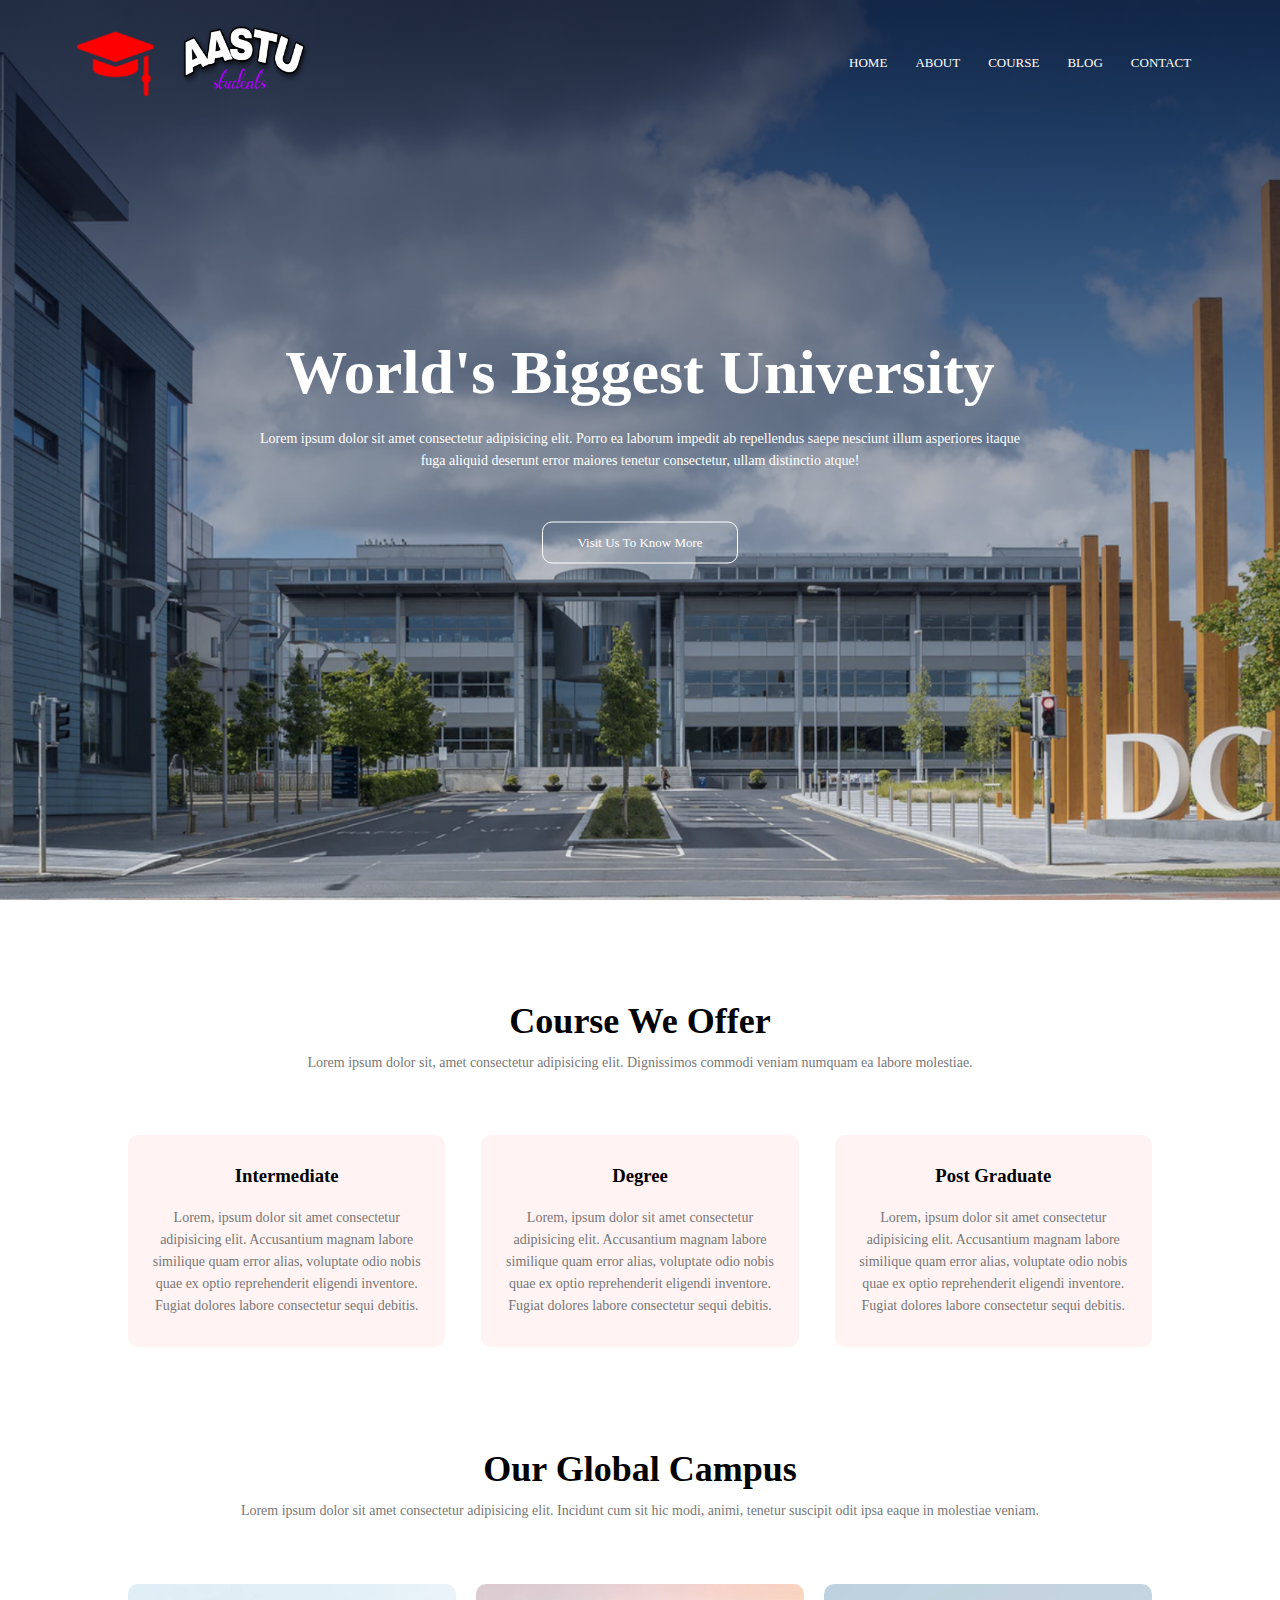
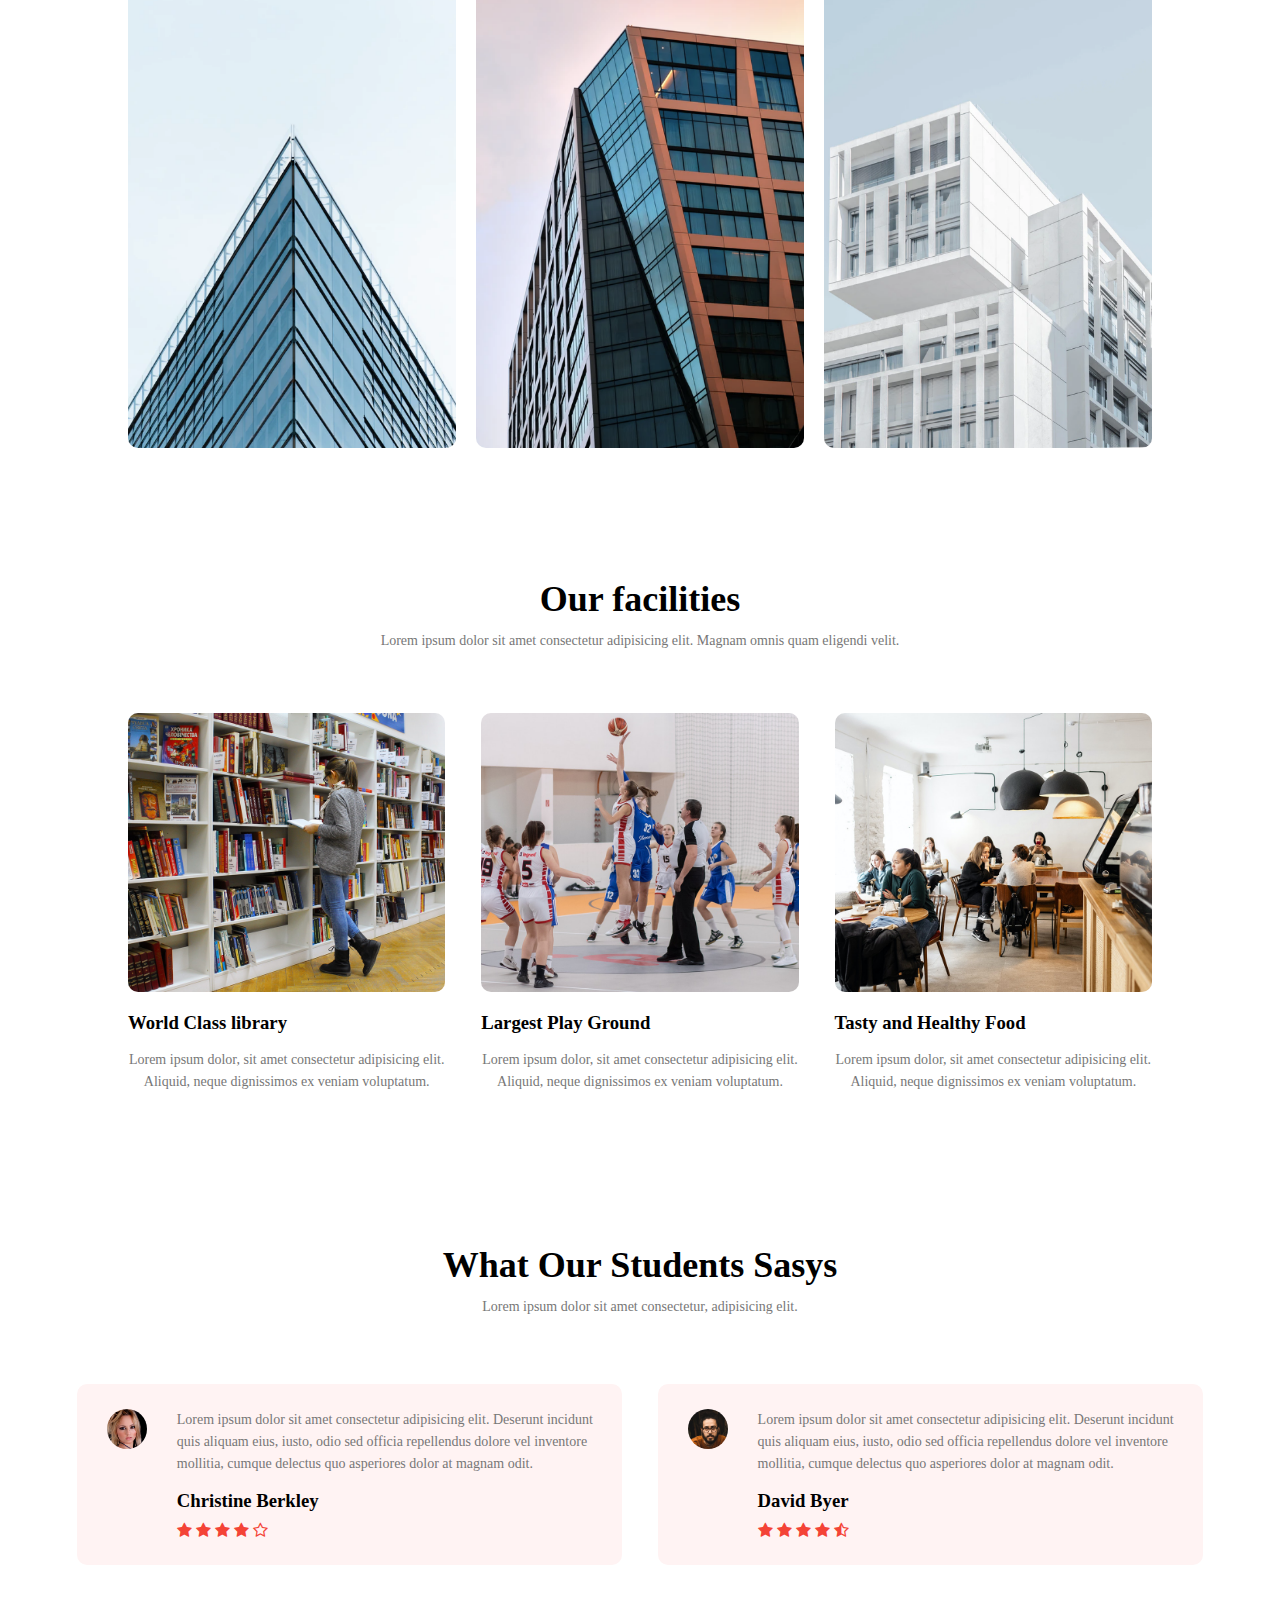
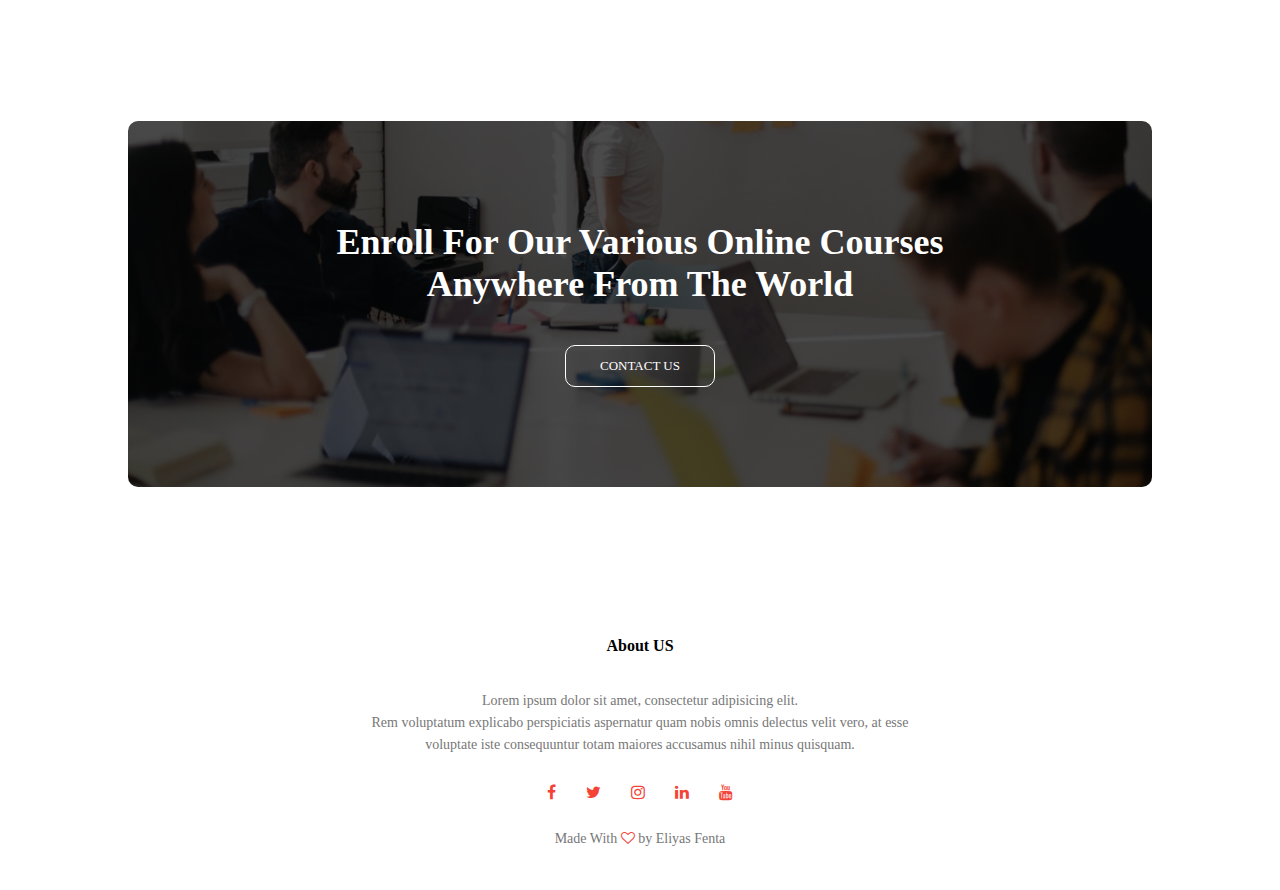
<file: Index.html>
<!DOCTYPE html>
<html lang="en">
  <head>
    <meta name="viewport" content="width=device-width, initial-scale=1.0" />
    <title>University Website Design</title>
    <link rel="stylesheet" href="./CSS/Style.css" />
    <link
      rel="stylesheet"
      href="https://stackpath.bootstrapcdn.com/font-awesome/4.7.0/css/font-awesome.min.css"
    />
  </head>

  <body>
    <section class="header">
      <nav>
        <a href="index.html"
          ><img src="./eduford_img/Picsart_23-06-28_04-36-09-786.png"
        /></a>
        <div class="nav-links" id="navLinks">
          <i class="fa fa-times" onclick="hideMenu()"></i>
          <ul>
            <li><a href="./Index.html">home</a></li>
            <li><a href="./About.html">about</a></li>
            <li><a href="./Course.html">course</a></li>
            <li><a href="./Blog.html">blog</a></li>
            <li><a href="./Contact.html">contact</a></li>
          </ul>
        </div>
        <i class="fa fa-bars" onclick="showMenu()"></i>
      </nav>
      <div class="text-box">
        <h1>world's biggest University</h1>
        <p>
          Lorem ipsum dolor sit amet consectetur adipisicing elit. Porro ea
          laborum impedit ab repellendus saepe nesciunt illum asperiores itaque
          <br />
          fuga aliquid deserunt error maiores tenetur consectetur, ullam
          distinctio atque!
        </p>
        <a href="" class="hero-btn">visit us to know more</a>
      </div>
    </section>

    <!-- ------------Course-------- -->

    <section class="course">
      <h1>Course We Offer</h1>
      <p>
        Lorem ipsum dolor sit, amet consectetur adipisicing elit. Dignissimos
        commodi veniam numquam ea labore molestiae.
      </p>

      <div class="row">
        <div class="course-col">
          <h3>Intermediate</h3>
          <p>
            Lorem, ipsum dolor sit amet consectetur adipisicing elit.
            Accusantium magnam labore similique quam error alias, voluptate odio
            nobis quae ex optio reprehenderit eligendi inventore. Fugiat dolores
            labore consectetur sequi debitis.
          </p>
        </div>

        <div class="course-col">
          <h3>Degree</h3>
          <p>
            Lorem, ipsum dolor sit amet consectetur adipisicing elit.
            Accusantium magnam labore similique quam error alias, voluptate odio
            nobis quae ex optio reprehenderit eligendi inventore. Fugiat dolores
            labore consectetur sequi debitis.
          </p>
        </div>

        <div class="course-col">
          <h3>Post Graduate</h3>
          <p>
            Lorem, ipsum dolor sit amet consectetur adipisicing elit.
            Accusantium magnam labore similique quam error alias, voluptate odio
            nobis quae ex optio reprehenderit eligendi inventore. Fugiat dolores
            labore consectetur sequi debitis.
          </p>
        </div>
      </div>
    </section>

    <!-- -------Cumpus----- -->
    <section class="campus">
      <h1>Our Global Campus</h1>
      <p>
        Lorem ipsum dolor sit amet consectetur adipisicing elit. Incidunt cum
        sit hic modi, animi, tenetur suscipit odit ipsa eaque in molestiae
        veniam.
      </p>

      <div class="row">
        <div class="campus-col">
          <img src="./eduford_img/london.png" />
          <div class="layer">
            <h3>London</h3>
          </div>
        </div>
        <div class="campus-col">
          <img src="./eduford_img/newyork.png" />
          <div class="layer">
            <h3>New york</h3>
          </div>
        </div>
        <div class="campus-col">
          <img src="./eduford_img/washington.png" />
          <div class="layer">
            <h3>washington</h3>
          </div>
        </div>
      </div>
    </section>

    <!-- ------Facilities----- -->

    <section class="facilities">
      <h1>Our facilities</h1>
      <p>
        Lorem ipsum dolor sit amet consectetur adipisicing elit. Magnam omnis
        quam eligendi velit.
      </p>
      <div class="row">
        <div class="facilities-col">
          <img src="./eduford_img/library.png" />
          <h3>World Class library</h3>
          <p>
            Lorem ipsum dolor, sit amet consectetur adipisicing elit. Aliquid,
            neque dignissimos ex veniam voluptatum.
          </p>
        </div>
        <div class="facilities-col">
          <img src="./eduford_img/basketball.png" />
          <h3>Largest Play Ground</h3>
          <p>
            Lorem ipsum dolor, sit amet consectetur adipisicing elit. Aliquid,
            neque dignissimos ex veniam voluptatum.
          </p>
        </div>
        <div class="facilities-col">
          <img src="./eduford_img/cafeteria.png" />
          <h3>Tasty and Healthy Food</h3>
          <p>
            Lorem ipsum dolor, sit amet consectetur adipisicing elit. Aliquid,
            neque dignissimos ex veniam voluptatum.
          </p>
        </div>
      </div>
    </section>

    <!-- -------Testimonials------ -->

    <section class="testimonials">
      <h1>What Our Students Sasys</h1>
      <p>Lorem ipsum dolor sit amet consectetur, adipisicing elit.</p>

      <div class="row">
        <div class="testimonial-col">
          <img src="./eduford_img/user1.jpg" alt="" />
          <div>
            <p>
              Lorem ipsum dolor sit amet consectetur adipisicing elit. Deserunt
              incidunt quis aliquam eius, iusto, odio sed officia repellendus
              dolore vel inventore mollitia, cumque delectus quo asperiores
              dolor at magnam odit.
            </p>
            <h3>Christine Berkley</h3>
            <i class="fa fa-star"></i>
            <i class="fa fa-star"></i>
            <i class="fa fa-star"></i>
            <i class="fa fa-star"></i>
            <i class="fa fa-star-o"></i>
          </div>
        </div>
        <div class="testimonial-col">
          <img src="./eduford_img/user2.jpg" alt="" />
          <div>
            <p>
              Lorem ipsum dolor sit amet consectetur adipisicing elit. Deserunt
              incidunt quis aliquam eius, iusto, odio sed officia repellendus
              dolore vel inventore mollitia, cumque delectus quo asperiores
              dolor at magnam odit.
            </p>
            <h3>David Byer</h3>
            <i class="fa fa-star"></i>
            <i class="fa fa-star"></i>
            <i class="fa fa-star"></i>
            <i class="fa fa-star"></i>
            <i class="fa fa-star-half-o"></i>
          </div>
        </div>
      </div>
    </section>

    <!-- -------Call To Action----- -->

    <section class="cta">
      <h1>
        enroll for our various online courses <br />
        anywhere from the world
      </h1>
      <a href="" class="hero-btn">CONTACT US</a>
    </section>

    <!-- ------Footer----- -->

    <section class="footer">
      <h4>About US</h4>
      <p>
        Lorem ipsum dolor sit amet, consectetur adipisicing elit. <br />
        Rem voluptatum explicabo perspiciatis aspernatur quam nobis omnis
        delectus velit vero, at esse <br />
        voluptate iste consequuntur totam maiores accusamus nihil minus
        quisquam.
      </p>

      <div class="icons">
        <i class="fa fa-facebook"></i>
        <i class="fa fa-twitter"></i>
        <i class="fa fa-instagram"></i>
        <i class="fa fa-linkedin"></i>
        <i class="fa fa-youtube"></i>
      </div>
      <p>Made With <i class="fa fa-heart-o"></i> by Eliyas Fenta</p>
    </section>

    <!-- ---------JavaScript for Toggle Menu-------- -->
    <script>
      var navLinks = document.getElementById("navLinks");
      function showMenu() {
        navLinks.style.right = "0";
      }
      function hideMenu() {
        navLinks.style.right = "-200px";
      }
    </script>
  </body>
</html>
</file>
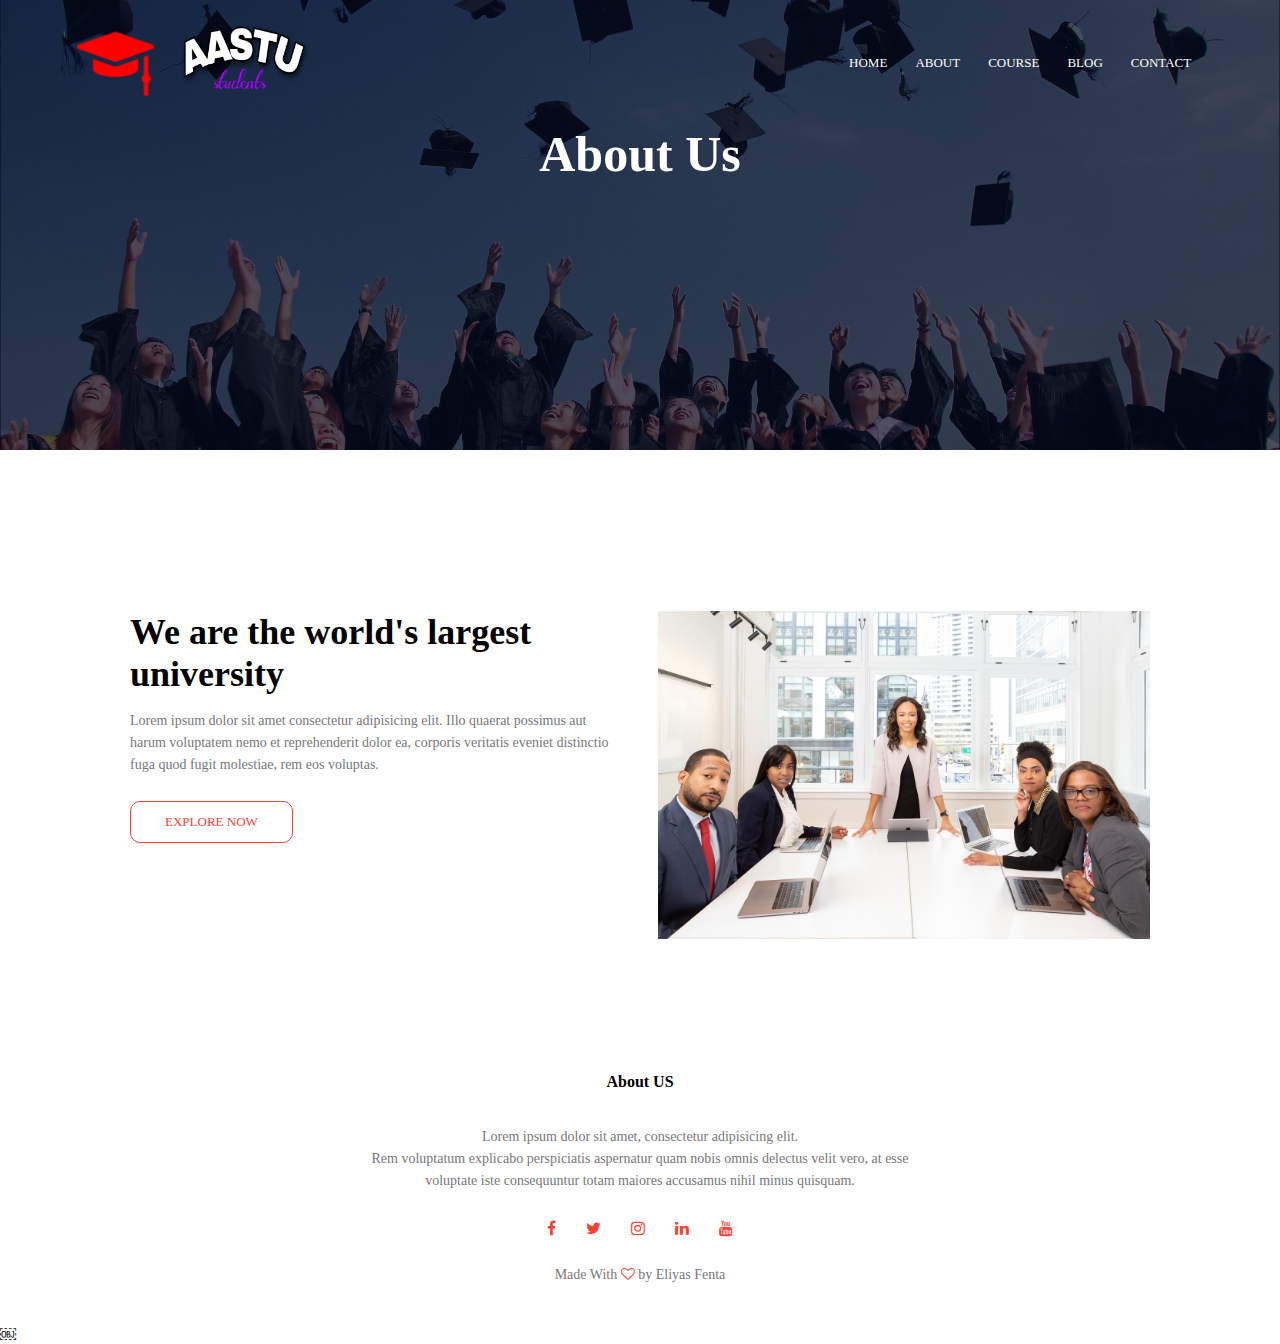
<file: About.html>
<!DOCTYPE html>
<html lang="en">
<head>


  <meta name="viewport" content="width=device-width, initial-scale=1.0">
  <title>University Website Design</title>
  <link rel="stylesheet" href="./CSS/Style.css">
  <link rel="stylesheet" href="https://stackpath.bootstrapcdn.com/font-awesome/4.7.0/css/font-awesome.min.css">


</head>
<body>

<section class="sub-header">
    <nav> 
      <a href="index.html"><img src="./eduford_img/Picsart_23-06-28_04-36-09-786.png"></a>
      <div class="nav-links" id="navLinks">
        <i class="fa fa-times" onclick="hideMenu()"></i>
        <ul>
          <li><a href="Index.html">home</a></li>
          <li><a href="About.html">about</a></li>
          <li><a href="Course.html">course</a></li>
          <li><a href="Blog.html">blog</a></li>
          <li><a href="Contact.html">contact</a></li>
        </ul>
      </div>
      <i class="fa fa-bars" onclick="showMenu()"></i>
    </nav>

    <h1>About Us</h1>


</section> 

<!-- ---------About Us COntent------ -->

<section class="about-us">
  <div class="row">
    <div class="about-col">
      <h1>We are the world's largest university</h1>
      <p>Lorem ipsum dolor sit amet consectetur adipisicing elit. Illo quaerat possimus aut harum voluptatem nemo et reprehenderit dolor ea, corporis veritatis eveniet distinctio fuga quod fugit molestiae, rem eos voluptas.</p>
      <a href="" class="hero-btn red-btn">EXPLORE NOW</a>
    </div>
    <div class="about-col">
      <img src="./eduford_img/about.jpg">
    </div>
  </div>
</section>




<!-- ------Footer----- -->

<section class="footer">
  <h4>About US</h4>
  <p>Lorem ipsum dolor sit amet, consectetur adipisicing elit. <br> Rem voluptatum explicabo perspiciatis aspernatur quam nobis omnis delectus velit vero, at esse <br> voluptate iste consequuntur totam maiores accusamus nihil minus quisquam.</p>

  <div class="icons">
    <i class="fa fa-facebook"></i>
    <i class="fa fa-twitter"></i>
    <i class="fa fa-instagram"></i>
    <i class="fa fa-linkedin"></i>
    <i class="fa fa-youtube"></i>
  </div>
   <p>Made With <i class="fa fa-heart-o"></i> by Eliyas Fenta</p>
</section>


<!-- ---------JavaScript for Toggle Menu-------- -->
<script>

   var navLinks = document.getElementById("navLinks");
   function showMenu(){
    navLinks.style.right = "0";
   }
   function hideMenu(){
    navLinks.style.right = "-200px";
   }

</script>
</body>
</html>￼
</file>
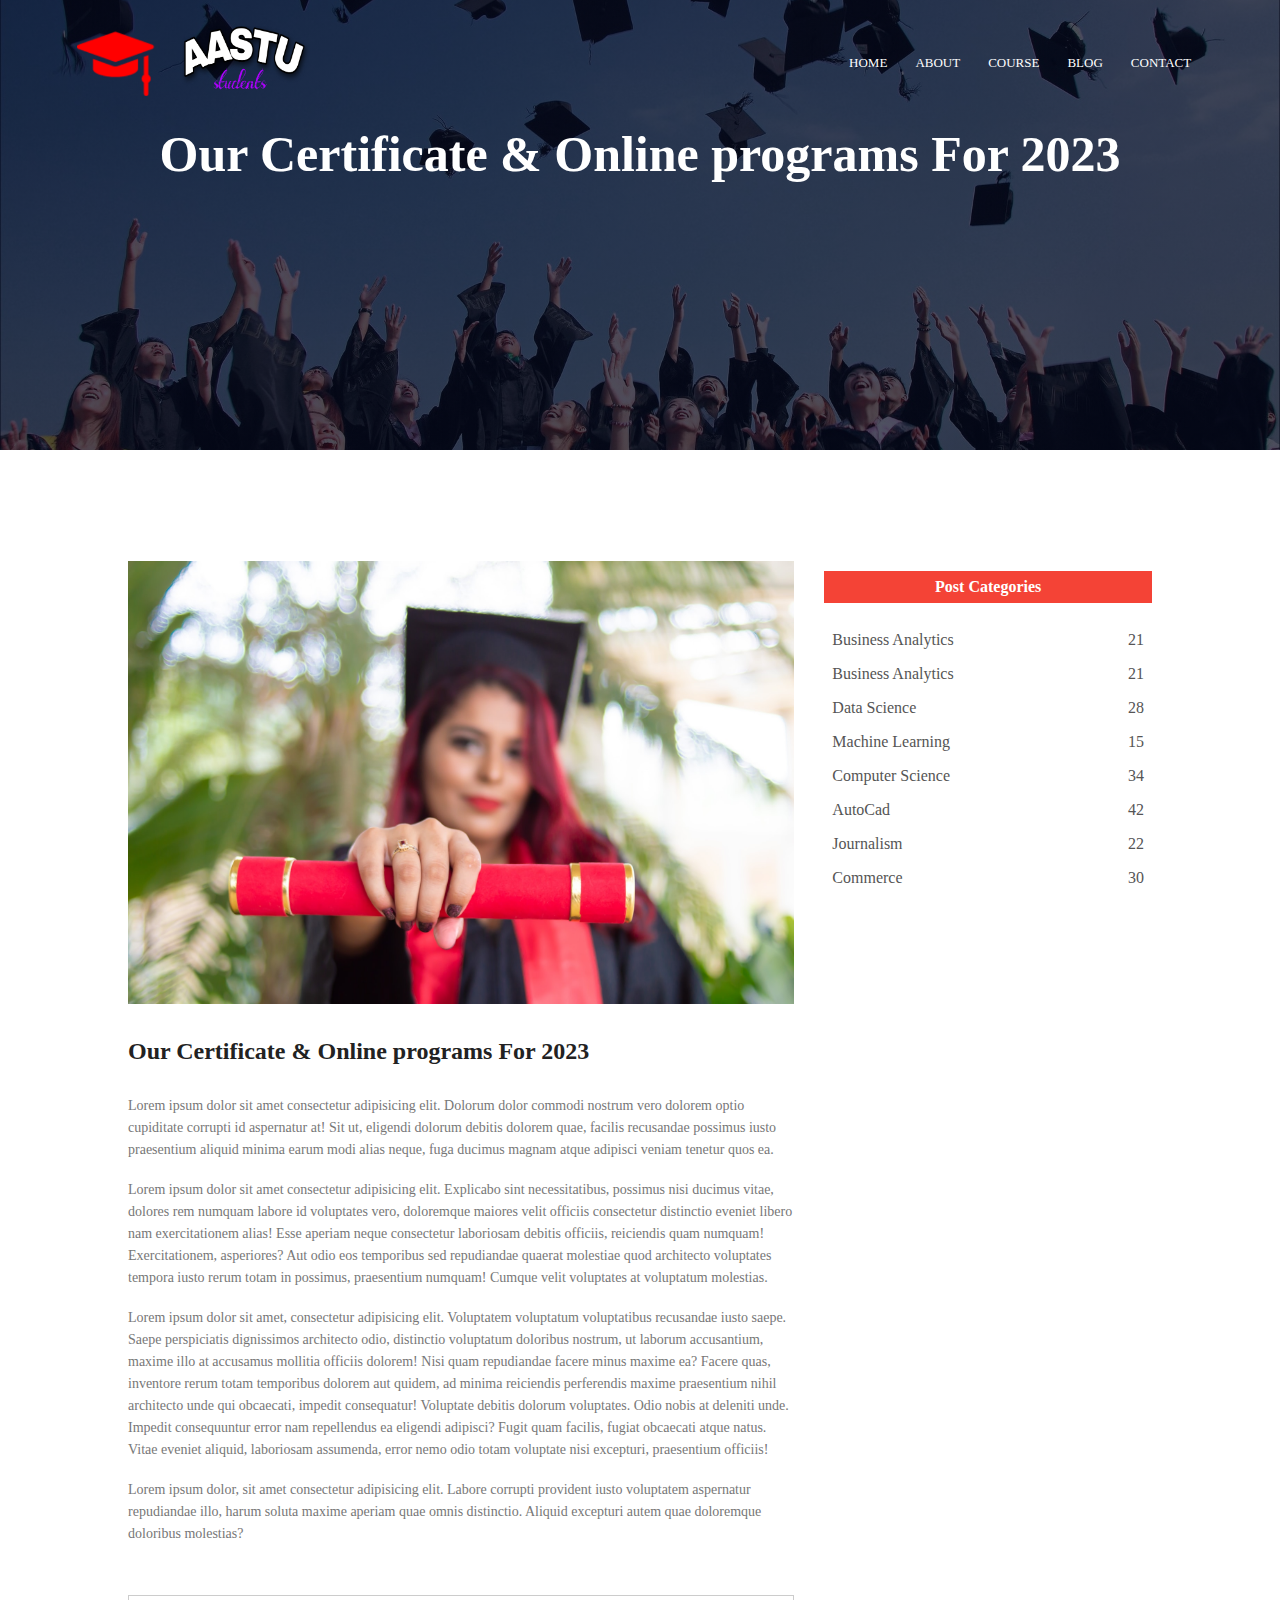
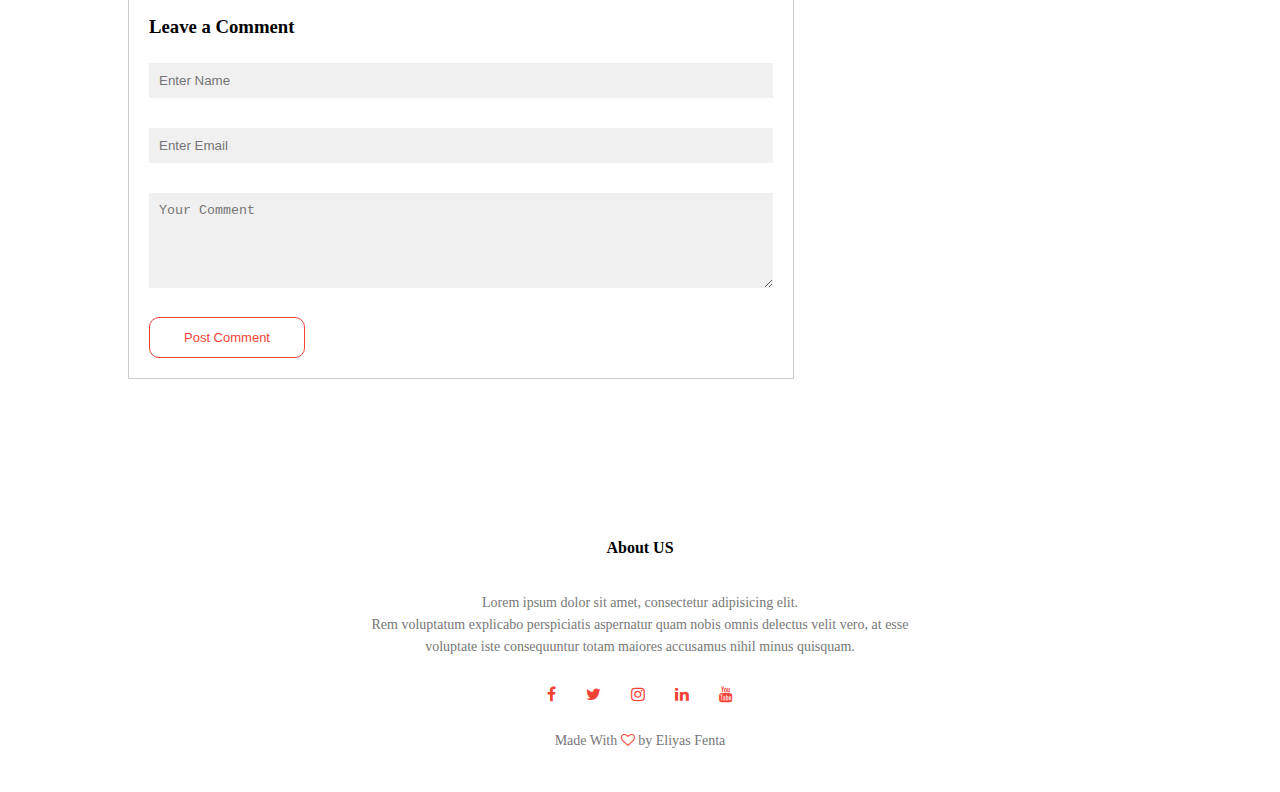
<file: Blog.html>
<!DOCTYPE html>
<html lang="en">
<head>


  <meta name="viewport" content="width=device-width, initial-scale=1.0">
  <title>University Website Design</title>
  <link rel="stylesheet" href="./CSS/Style.css">
  <link rel="stylesheet" href="https://stackpath.bootstrapcdn.com/font-awesome/4.7.0/css/font-awesome.min.css">


</head>
<body>

<section class="sub-header">
    <nav> 
      <a href="index.html"><img src="./eduford_img/Picsart_23-06-28_04-36-09-786.png"></a>
      <div class="nav-links" id="navLinks">
        <i class="fa fa-times" onclick="hideMenu()"></i>
        <ul>
          <li><a href="Index.html">home</a></li>
          <li><a href="About.html">about</a></li>
          <li><a href="Course.html">course</a></li>
          <li><a href="Blog.html">blog</a></li>
          <li><a href="Contact.html">contact</a></li>
        </ul>
      </div>
      <i class="fa fa-bars" onclick="showMenu()"></i>
    </nav>

    <h1>Our Certificate & Online programs For 2023</h1>
</section> 

<!-- --------Blog page Content------ -->

<section class="blog-content">
  
  <div class="row">
    <div class="blog-left">
      <img src="./eduford_img/certificate.jpg">
      <h2>Our Certificate & Online programs For 2023</h2>
      <p>Lorem ipsum dolor sit amet consectetur adipisicing elit. Dolorum dolor commodi nostrum vero dolorem optio cupiditate corrupti id aspernatur at! Sit ut, eligendi dolorum debitis dolorem quae, facilis recusandae possimus iusto praesentium aliquid minima earum modi alias neque, fuga ducimus magnam atque adipisci veniam tenetur quos ea.</p> 
      <br>
      <p>Lorem ipsum dolor sit amet consectetur adipisicing elit. Explicabo sint necessitatibus, possimus nisi ducimus vitae, dolores rem numquam labore id voluptates vero, doloremque maiores velit officiis consectetur distinctio eveniet libero nam exercitationem alias! Esse aperiam neque consectetur laboriosam debitis officiis, reiciendis quam numquam! Exercitationem, asperiores? Aut odio eos temporibus sed repudiandae quaerat molestiae quod architecto voluptates tempora iusto rerum totam in possimus, praesentium numquam! Cumque velit voluptates at voluptatum molestias.</p>
      <br>
      <p>Lorem ipsum dolor sit amet, consectetur adipisicing elit. Voluptatem voluptatum voluptatibus recusandae iusto saepe. Saepe perspiciatis dignissimos architecto odio, distinctio voluptatum doloribus nostrum, ut laborum accusantium, maxime illo at accusamus mollitia officiis dolorem! Nisi quam repudiandae facere minus maxime ea? Facere quas, inventore rerum totam temporibus dolorem aut quidem, ad minima reiciendis perferendis maxime praesentium nihil architecto unde qui obcaecati, impedit consequatur! Voluptate debitis dolorum voluptates. Odio nobis at deleniti unde. Impedit consequuntur error nam repellendus ea eligendi adipisci? Fugit quam facilis, fugiat obcaecati atque natus. Vitae eveniet aliquid, laboriosam assumenda, error nemo odio totam voluptate nisi excepturi, praesentium officiis!</p>
      <br>
      <p>Lorem ipsum dolor, sit amet consectetur adipisicing elit. Labore corrupti provident iusto voluptatem aspernatur repudiandae illo, harum soluta maxime aperiam quae omnis distinctio. Aliquid excepturi autem quae doloremque doloribus molestias?</p>

      <div class="comment-box">

        <h3>Leave a Comment</h3>

        <form class="comment-form">
          <input type="text" placeholder="Enter Name">
          <input type="Email" placeholder="Enter Email">
          <textarea rows="5" placeholder="Your Comment"></textarea>
          <button type="submit" class="hero-btn red-btn">Post Comment</button>
        </form>

    

      </div>



    </div>
    <div class="blog-right">
      <h3>Post Categories</h3>
      <div>
        <span>Business Analytics</span>
        <span>21</span>
      </div>
      <div>
        <span>Business Analytics</span>
        <span>21</span>
      </div>
      <div>
        <span>Data Science</span>
        <span>28</span>
      </div>
      <div>
        <span>Machine Learning</span>
        <span>15</span>
      </div>
      <div>
        <span>Computer Science</span>
        <span>34</span>
      </div>
      <div>
        <span>AutoCad</span>
        <span>42</span>
      </div>
      <div>
        <span>Journalism</span>
        <span>22 </span>
      </div>
      <div>
        <span>Commerce</span>
        <span>30</span>
      </div>

    </div>

  </div>

</section>

<!-- -------Facilities-------- -->


<!-- ------Footer----- -->

<section class="footer">
  <h4>About US</h4>
  <p>Lorem ipsum dolor sit amet, consectetur adipisicing elit. <br> Rem voluptatum explicabo perspiciatis aspernatur quam nobis omnis delectus velit vero, at esse <br> voluptate iste consequuntur totam maiores accusamus nihil minus quisquam.</p>

  <div class="icons">
    <i class="fa fa-facebook"></i>
    <i class="fa fa-twitter"></i>
    <i class="fa fa-instagram"></i>
    <i class="fa fa-linkedin"></i>
    <i class="fa fa-youtube"></i>
  </div>
   <p>Made With <i class="fa fa-heart-o"></i> by Eliyas Fenta</p>
</section>


<!-- ---------JavaScript for Toggle Menu-------- -->
<script>

   var navLinks = document.getElementById("navLinks");
   function showMenu(){
    navLinks.style.right = "0";
   }
   function hideMenu(){
    navLinks.style.right = "-200px";
   }

</script>
</body>
</html>
</file>
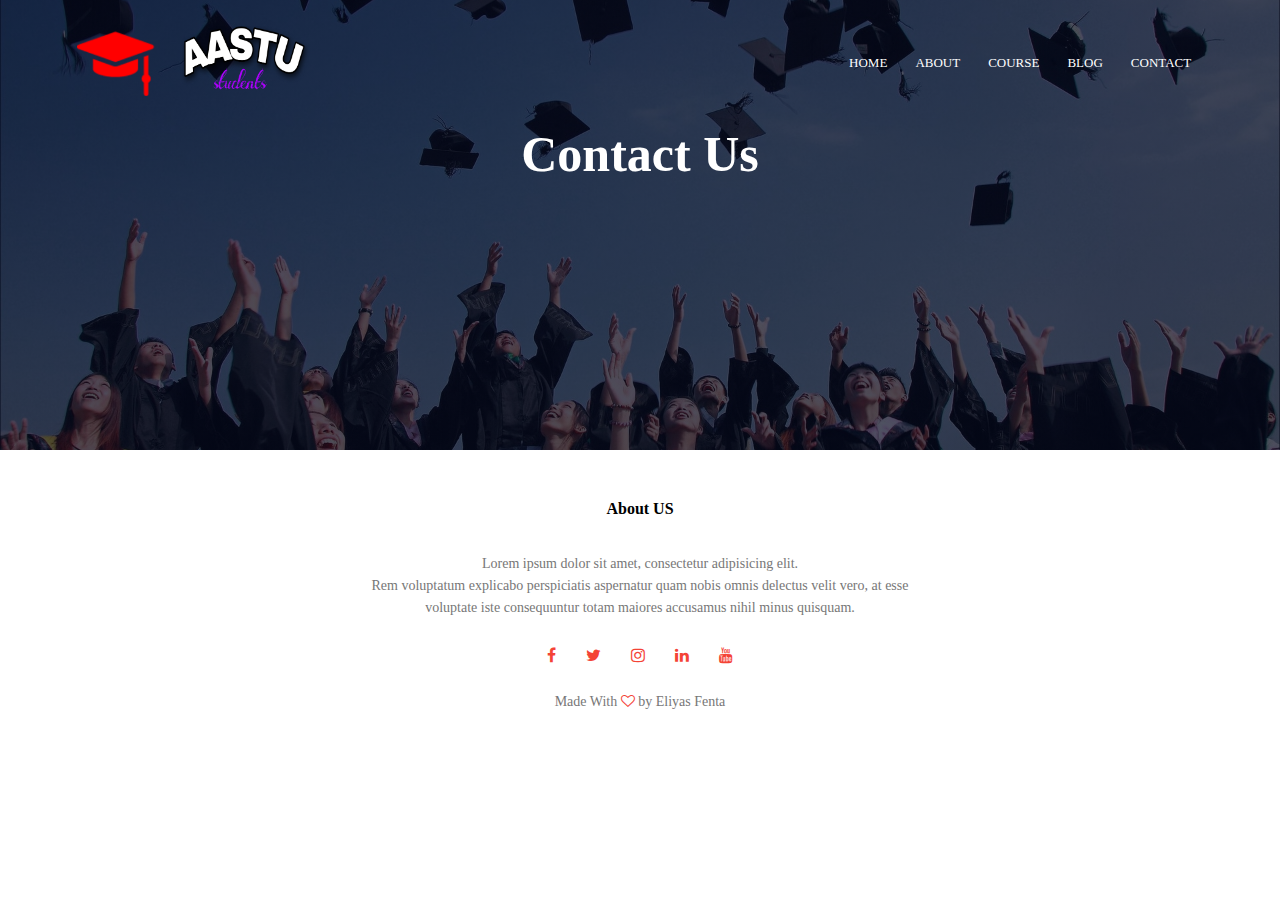
<file: Contact.html>
<!DOCTYPE html>
<html lang="en">
<head>


  <meta name="viewport" content="width=device-width, initial-scale=1.0">
  <title>University Website Design</title>
  <link rel="stylesheet" href="./CSS/Style.css">
  <link rel="stylesheet" href="https://stackpath.bootstrapcdn.com/font-awesome/4.7.0/css/font-awesome.min.css">


</head>
<body>

<section class="sub-header">
    <nav> 
      <a href="index.html"><img src="./eduford_img/Picsart_23-06-28_04-36-09-786.png"></a>
      <div class="nav-links" id="navLinks">
        <i class="fa fa-times" onclick="hideMenu()"></i>
        <ul>
          <li><a href="Index.html">home</a></li>
          <li><a href="About.html">about</a></li>
          <li><a href="Course.html">course</a></li>
          <li><a href="Blog.html">blog</a></li>
          <li><a href="Contact.html">contact</a></li>
        </ul>
      </div>
      <i class="fa fa-bars" onclick="showMenu()"></i>
    </nav>

    <h1>Contact Us</h1>


</section> 

<!-- ---------Contact us------ -->

<section class="location">

</section>

<!-- ------Footer----- -->

<section class="footer">
  <h4>About US</h4>
  <p>Lorem ipsum dolor sit amet, consectetur adipisicing elit. <br> Rem voluptatum explicabo perspiciatis aspernatur quam nobis omnis delectus velit vero, at esse <br> voluptate iste consequuntur totam maiores accusamus nihil minus quisquam.</p>

  <div class="icons">
    <i class="fa fa-facebook"></i>
    <i class="fa fa-twitter"></i>
    <i class="fa fa-instagram"></i>
    <i class="fa fa-linkedin"></i>
    <i class="fa fa-youtube"></i>
  </div>
   <p>Made With <i class="fa fa-heart-o"></i> by Eliyas Fenta</p>
</section>


<!-- ---------JavaScript for Toggle Menu-------- -->
<script>

   var navLinks = document.getElementById("navLinks");
   function showMenu(){
    navLinks.style.right = "0";
   }
   function hideMenu(){
    navLinks.style.right = "-200px";
   }

</script>
</body>
</html>
</file>
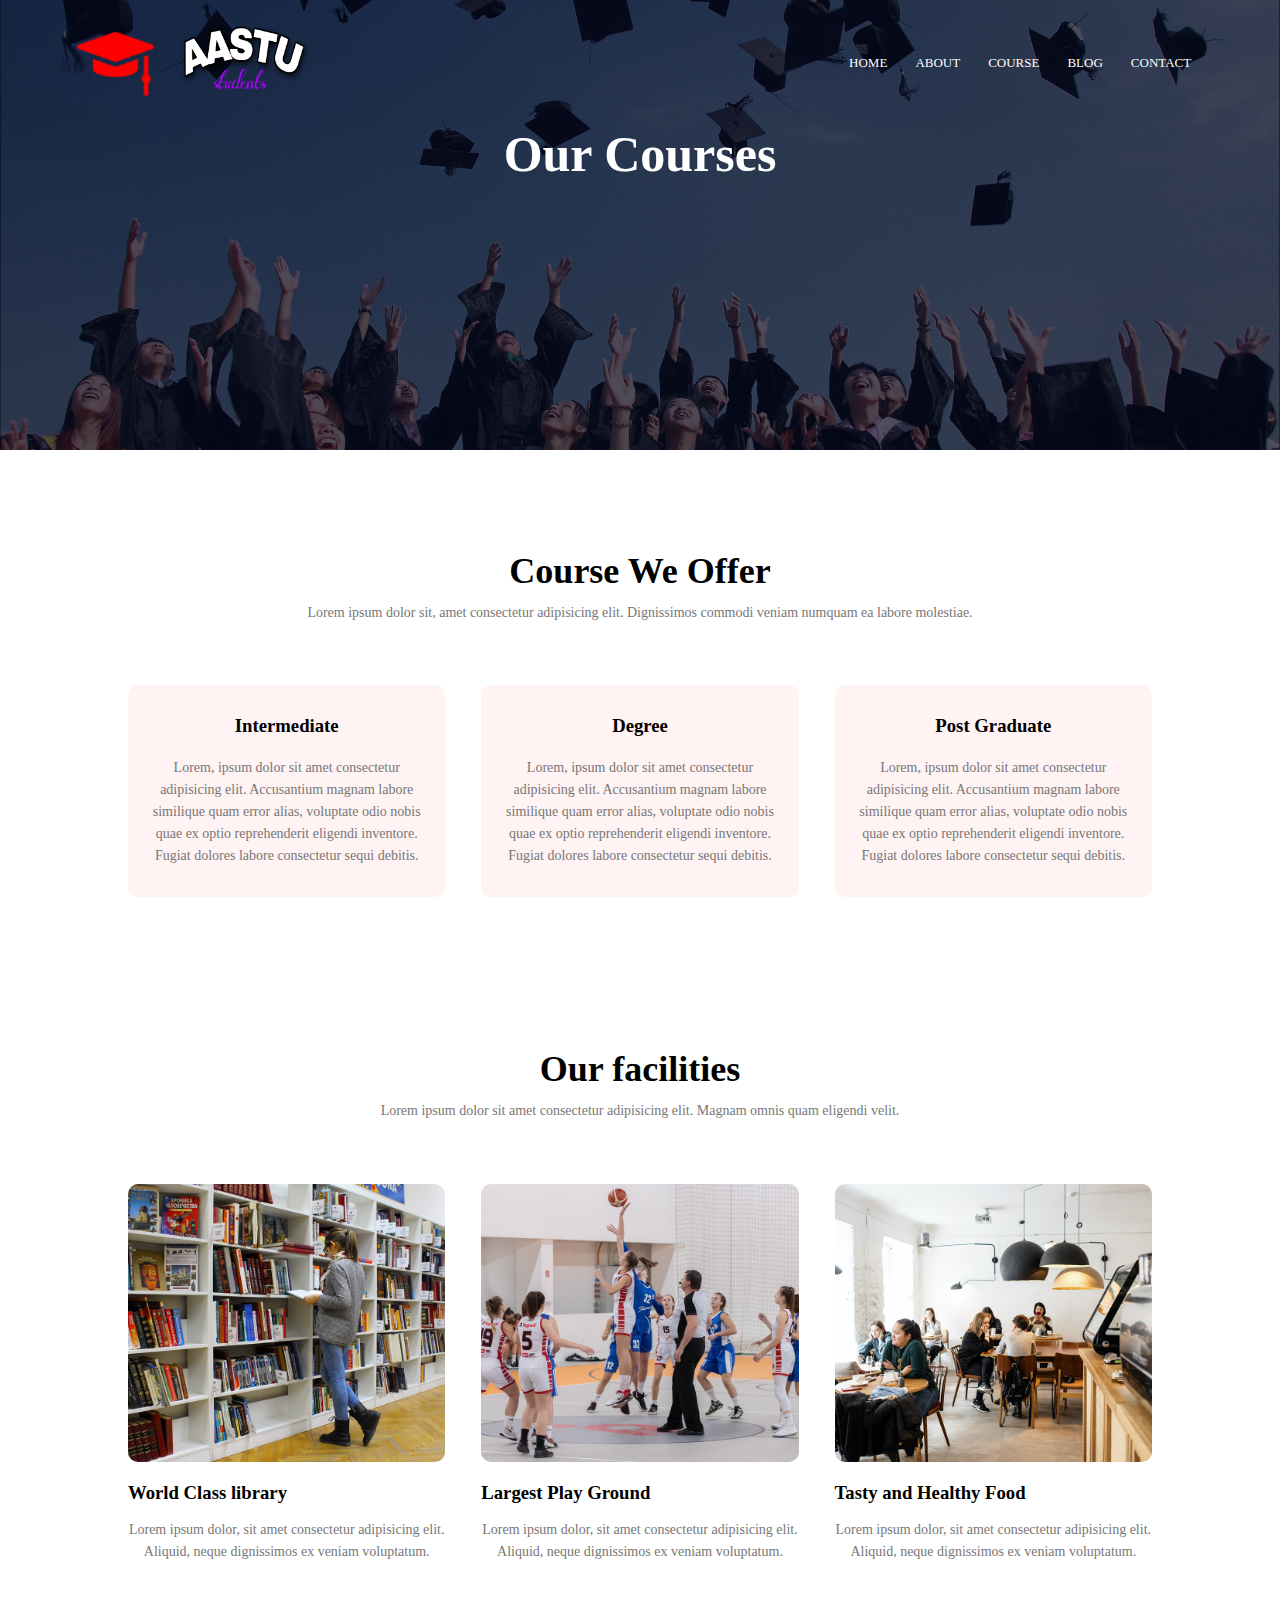
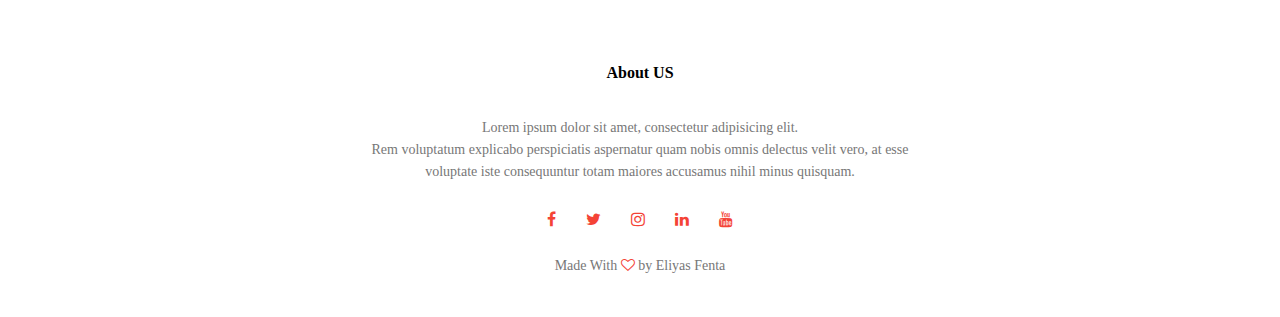
<file: Course.html>
<!DOCTYPE html>
<html lang="en">
<head>


  <meta name="viewport" content="width=device-width, initial-scale=1.0">
  <title>University Website Design</title>
  <link rel="stylesheet" href="./CSS/Style.css">
  <link rel="stylesheet" href="https://stackpath.bootstrapcdn.com/font-awesome/4.7.0/css/font-awesome.min.css">


</head>
<body>

<section class="sub-header">
    <nav> 
      <a href="index.html"><img src="./eduford_img/Picsart_23-06-28_04-36-09-786.png"></a>
      <div class="nav-links" id="navLinks">
        <i class="fa fa-times" onclick="hideMenu()"></i>
        <ul>
          <li><a href="Index.html">home</a></li>
          <li><a href="About.html">about</a></li>
          <li><a href="Course.html">course</a></li>
          <li><a href="Blog.html">blog</a></li>
          <li><a href="Contact.html">contact</a></li>
        </ul>
      </div>
      <i class="fa fa-bars" onclick="showMenu()"></i>
    </nav>

    <h1>Our Courses</h1>
</section> 

<!-- --------Course------ -->


<section class="course">
  <h1>Course We Offer</h1>
  <p>Lorem ipsum dolor sit, amet consectetur adipisicing elit. Dignissimos commodi veniam numquam ea labore molestiae.</p>

  <div class="row">
    <div class="course-col">
      <h3>Intermediate</h3>
      <p>Lorem, ipsum dolor sit amet consectetur adipisicing elit. Accusantium magnam labore similique quam error alias, voluptate odio nobis quae ex optio reprehenderit eligendi inventore. Fugiat dolores labore consectetur sequi debitis.</p>
    </div>

    <div class="course-col">
      <h3>Degree</h3>
      <p>Lorem, ipsum dolor sit amet consectetur adipisicing elit. Accusantium magnam labore similique quam error alias, voluptate odio nobis quae ex optio reprehenderit eligendi inventore. Fugiat dolores labore consectetur sequi debitis.</p>
    </div>

    <div class="course-col">
      <h3>Post Graduate</h3>
      <p>Lorem, ipsum dolor sit amet consectetur adipisicing elit. Accusantium magnam labore similique quam error alias, voluptate odio nobis quae ex optio reprehenderit eligendi inventore. Fugiat dolores labore consectetur sequi debitis.</p>
    </div>
  </div>
   


</section>

<!-- -------Facilities-------- -->


<section class="facilities">
  <h1>Our facilities</h1>
  <p>Lorem ipsum dolor sit amet consectetur adipisicing elit. Magnam omnis quam eligendi velit.</p>
  <div class="row">
    <div class="facilities-col">
      <img src="./eduford_img/library.png">
      <h3>World Class library </h3>
      <p>Lorem ipsum dolor, sit amet consectetur adipisicing elit. Aliquid, neque dignissimos ex veniam voluptatum.</p>
    </div>
    <div class="facilities-col">
      <img src="./eduford_img/basketball.png">
      <h3>Largest Play Ground</h3>
      <p>Lorem ipsum dolor, sit amet consectetur adipisicing elit. Aliquid, neque dignissimos ex veniam voluptatum.</p>
    </div>
    <div class="facilities-col">
      <img src="./eduford_img/cafeteria.png">
      <h3>Tasty and Healthy Food </h3>
      <p>Lorem ipsum dolor, sit amet consectetur adipisicing elit. Aliquid, neque dignissimos ex veniam voluptatum.</p>
    </div>
</div>
</section>


<!-- ------Footer----- -->

<section class="footer">
  <h4>About US</h4>
  <p>Lorem ipsum dolor sit amet, consectetur adipisicing elit. <br> Rem voluptatum explicabo perspiciatis aspernatur quam nobis omnis delectus velit vero, at esse <br> voluptate iste consequuntur totam maiores accusamus nihil minus quisquam.</p>

  <div class="icons">
    <i class="fa fa-facebook"></i>
    <i class="fa fa-twitter"></i>
    <i class="fa fa-instagram"></i>
    <i class="fa fa-linkedin"></i>
    <i class="fa fa-youtube"></i>
  </div>
   <p>Made With <i class="fa fa-heart-o"></i> by Eliyas Fenta</p>
</section>


<!-- ---------JavaScript for Toggle Menu-------- -->
<script>

   var navLinks = document.getElementById("navLinks");
   function showMenu(){
    navLinks.style.right = "0";
   }
   function hideMenu(){
    navLinks.style.right = "-200px";
   }

</script>
</body>
</html>
</file>
<file: CSS/Style.css>
* {
  margin: 0;
  padding: 0;
}

.header {
  min-height: 100vh;
  width: 100%;
  background-image: linear-gradient(rgba(4, 9, 30, 0.7), rgba(4, 9, 30, 0.01)),
    url(../eduford_img/banner.png);
  background-position: center;
  background-size: cover;
  position: relative;
}
nav {
  display: flex;
  padding: 2% 6%;
  justify-content: space-between;
  align-items: center;
}

nav img {
  height: 70px;
}

.nav-links {
  flex: 1;
  text-align: right;
}
.nav-links ul li {
  list-style: none;
  display: inline-block;
  padding: 8px 12px;
  position: relative;
}
.nav-links ul li a {
  text-decoration: none;
  color: #fff;
  text-transform: uppercase;
  font-size: 13px;
  font-family: "Times New Roman";
}
.nav-links ul li::after {
  content: "";
  width: 0%;
  height: 2px;
  background: #f44336;
  display: block;
  margin: auto;
  transition: 0.5s;
}
.nav-links ul li:hover::after {
  width: 100%;
}

.text-box {
  width: 90%;
  color: #fff;
  position: absolute;
  top: 50%;
  left: 50%;
  transform: translate(-50%, -50%);
  text-align: center;
}
.text-box h1 {
  font-size: 62px;
  text-transform: capitalize;
}
.text-box p {
  margin: 10px 0 40px;
  font-size: 14px;
  color: #fff;
}
.hero-btn {
  display: inline-block;
  text-decoration: none;
  color: #fff;
  border-radius: 10px;
  border: 1px solid #fff;
  padding: 12px 34px;
  font-size: 13px;
  background: transparent;
  position: relative;
  cursor: pointer;
  text-transform: capitalize;
}
.hero-btn:hover {
  border: 1px solid #f44336;
  background: #f44336;
  transition: 1s;
}
nav .fa {
  display: none;
}
@media (max-width: 700px) {
  .text-box h1 {
    font-size: 20px;
  }
  .nav-links ul li {
    display: block;
  }
  .nav-links {
    position: absolute;
    background: #f44336;
    height: 100vh;
    width: 200px;
    top: 0;
    right: -200px;
    text-align: left;
    z-index: 2;
    transition: 1s;
  }
  nav .fa {
    display: block;
    color: #fff;
    margin: 10px;
    font-size: 22px;
    cursor: pointer;
  }
  .nav-links ul {
    padding: 30px;
  }
  .header img {
    height: 40px;
    width: 150px;
  }
}

/* ---------course------- */
.course {
  width: 80%;
  margin: auto;
  text-align: center;
  padding-top: 100px;
}
h1 {
  font-size: 36px;
  font-weight: 600;
}
p {
  color: #777;
  font-size: 14px;
  font-weight: 300;
  line-height: 22px;
  padding: 10px;
}

.row {
  margin-top: 5%;
  display: flex;
  justify-content: space-between;
}

.course-col {
  flex-basis: 31%;
  background: #fff3f3;
  border-radius: 10px;
  margin-bottom: 5%;
  padding: 20px 12px;
  box-sizing: border-box;
}

h3 {
  text-align: center;
  font-weight: 600;
  margin: 10px 0;
}
.course-col:hover {
  box-shadow: 0 0 20px 0px rgba(0, 0, 0, 0.2);
}

@media (max-width: 700px) {
  .row {
    flex-direction: column;
  }
}

/* -----Campus----- */

.campus {
  width: 80%;
  margin: auto;
  text-align: center;
  padding-top: 50px;
}
.campus-col {
  flex-basis: 32%;
  border-radius: 10px;
  margin-bottom: 30px;
  position: relative;
  overflow: hidden;
}
.campus-col img {
  width: 100%;
  display: block;
}
.layer {
  text-transform: uppercase;
  background: transparent;
  height: 100%;
  width: 100%;
  position: absolute;
  top: 0;
  left: 0;
  transition: 0.5s;
}
.layer:hover {
  background: rgba(226, 0, 0, 0.7);
}
.layer h3 {
  width: 100%;
  font-weight: 500;
  color: #fff;
  font-size: 26px;
  bottom: 0;
  left: 50%;
  transform: translateX(-50%);
  position: absolute;
  opacity: 0;
  transition: 0.5s;
}
.layer:hover h3 {
  bottom: 49%;
  opacity: 1;
}
.facilities {
  width: 80%;
  margin: auto;
  text-align: center;
  padding-top: 100px;
}
.facilities-col {
  flex-basis: 31%;
  border-radius: 10px;
  margin-bottom: 5%;
  text-align: center;
}
.facilities-col img {
  width: 100%;
  border-radius: 10px;
}
.facilities-col p {
  padding: 0;
}
.facilities-col h3 {
  margin-top: 16px;
  margin-bottom: 15px;
  text-align: left;
}

/* -------Testimonials------ */

.testimonials {
  width: 88%;
  margin: auto;
  padding-top: 100px;
  text-align: center;
}
.testimonial-col {
  flex-basis: 44%;
  border-radius: 10px;
  margin-bottom: 5%;
  text-align: left;
  background: #fff3f3;
  padding: 25px;
  cursor: pointer;
  display: flex;
}
.testimonial-col img {
  height: 40px;
  margin-left: 5px;
  margin-right: 30px;
  border-radius: 50%;
}
.testimonial-col p {
  padding: 0;
}
.testimonial-col h3 {
  margin-top: 15px;
  text-align: left;
}
.testimonial-col .fa {
  color: #f44336;
}
@media (max-width: 700px) {
  .testimonial-col img {
    margin-left: 0px;
    margin-right: 15px;
  }
}

/* --------Cll to Action----- */

.cta {
  margin: 100px auto;
  width: 80%;
  background-image: linear-gradient(rgba(0, 0, 0, 0.7), rgba(0, 0, 0, 0.7)),
    url(../eduford_img/banner2.jpg);
  background-position: center;
  background-size: cover;
  border-radius: 10px;
  text-align: center;
  padding: 100px 0;
}
.cta h1 {
  text-transform: capitalize;
  color: #fff;
  margin-bottom: 40px;
  padding: 0;
}

@media (max-width: 700px) {
  .cta h1 {
    font-size: 24px;
  }
}

/* <!-- ------Footer----- --> */

.footer {
  width: 100%;
  text-align: center;
  padding: 30px 0;
}
.footer h4 {
  margin-bottom: 25px;
  margin-top: 20px;
  font-weight: 600;
}
.icons .fa {
  color: #f44336;
  margin: 0 13px;
  cursor: pointer;
  padding: 18px 0;
}
.fa-heart-o {
  color: #f44336;
}

/* -------About Us Page----- */

.sub-header {
  height: 50vh;
  width: 100%;
  background-image: linear-gradient(rgba(4, 9, 30, 0.7), rgba(4, 9, 30, 0.7)),
    url(../eduford_img/background.jpg);
  background-position: center;
  background-size: cover;
  text-align: center;
  color: #fff;
}
.sub-header h1 {
  font-size: 50px;
}

.about-us {
  width: 80%;
  margin: auto;
  padding-top: 80px;
  padding-bottom: 50px;
}
.about-col {
  flex-basis: 48%;
  padding: 30px 2px;
}
.about-col img {
  width: 100%;
}
.about-col h1 {
  padding-top: 0;
}
.about-col p {
  padding: 15px 0 25px;
}
.red-btn {
  border: 1px solid #f44336;
  background: transparent;
  color: #f44336;
}
.red-btn:hover {
  color: #fff;
}

/* ----------Blog-Content------- */

.blog-content {
  width: 80%;
  margin: auto;
  padding: 60px 0;
}
.blog-left {
  flex-basis: 65%;
}
.blog-left img {
  width: 100%;
}
.blog-left h2 {
  color: #222;
  font-weight: 600;
  margin: 30px 0;
}
.blog-left p {
  color: #777;
  padding: 0;
}

.blog-right {
  flex-basis: 32%;
}
.blog-right h3 {
  background: #f44336;
  color: #fff;
  padding: 7px 0;
  font-size: 16px;
  margin-bottom: 20px;
}
.blog-right div {
  display: flex;
  align-items: center;
  justify-content: space-between;
  color: #555;
  padding: 8px;
  box-sizing: border-box;
}
.comment-box {
  border: 1px solid #ccc;
  margin: 50px 0;
  padding: 10px 20px;
}
.comment-box h3 {
  text-align: left;
}
.comment-form input,
.comment-form textarea {
  width: 100%;
  padding: 10px;
  margin: 15px 0;
  box-sizing: border-box;
  border: none;
  outline: none;
  background: #f0f0f0;
}
.comment-form button {
  margin: 10px 0;
}

@media (max-width: 700px) {
  .sub-header h1 {
    font-size: 24px;
  }
}
</file>
